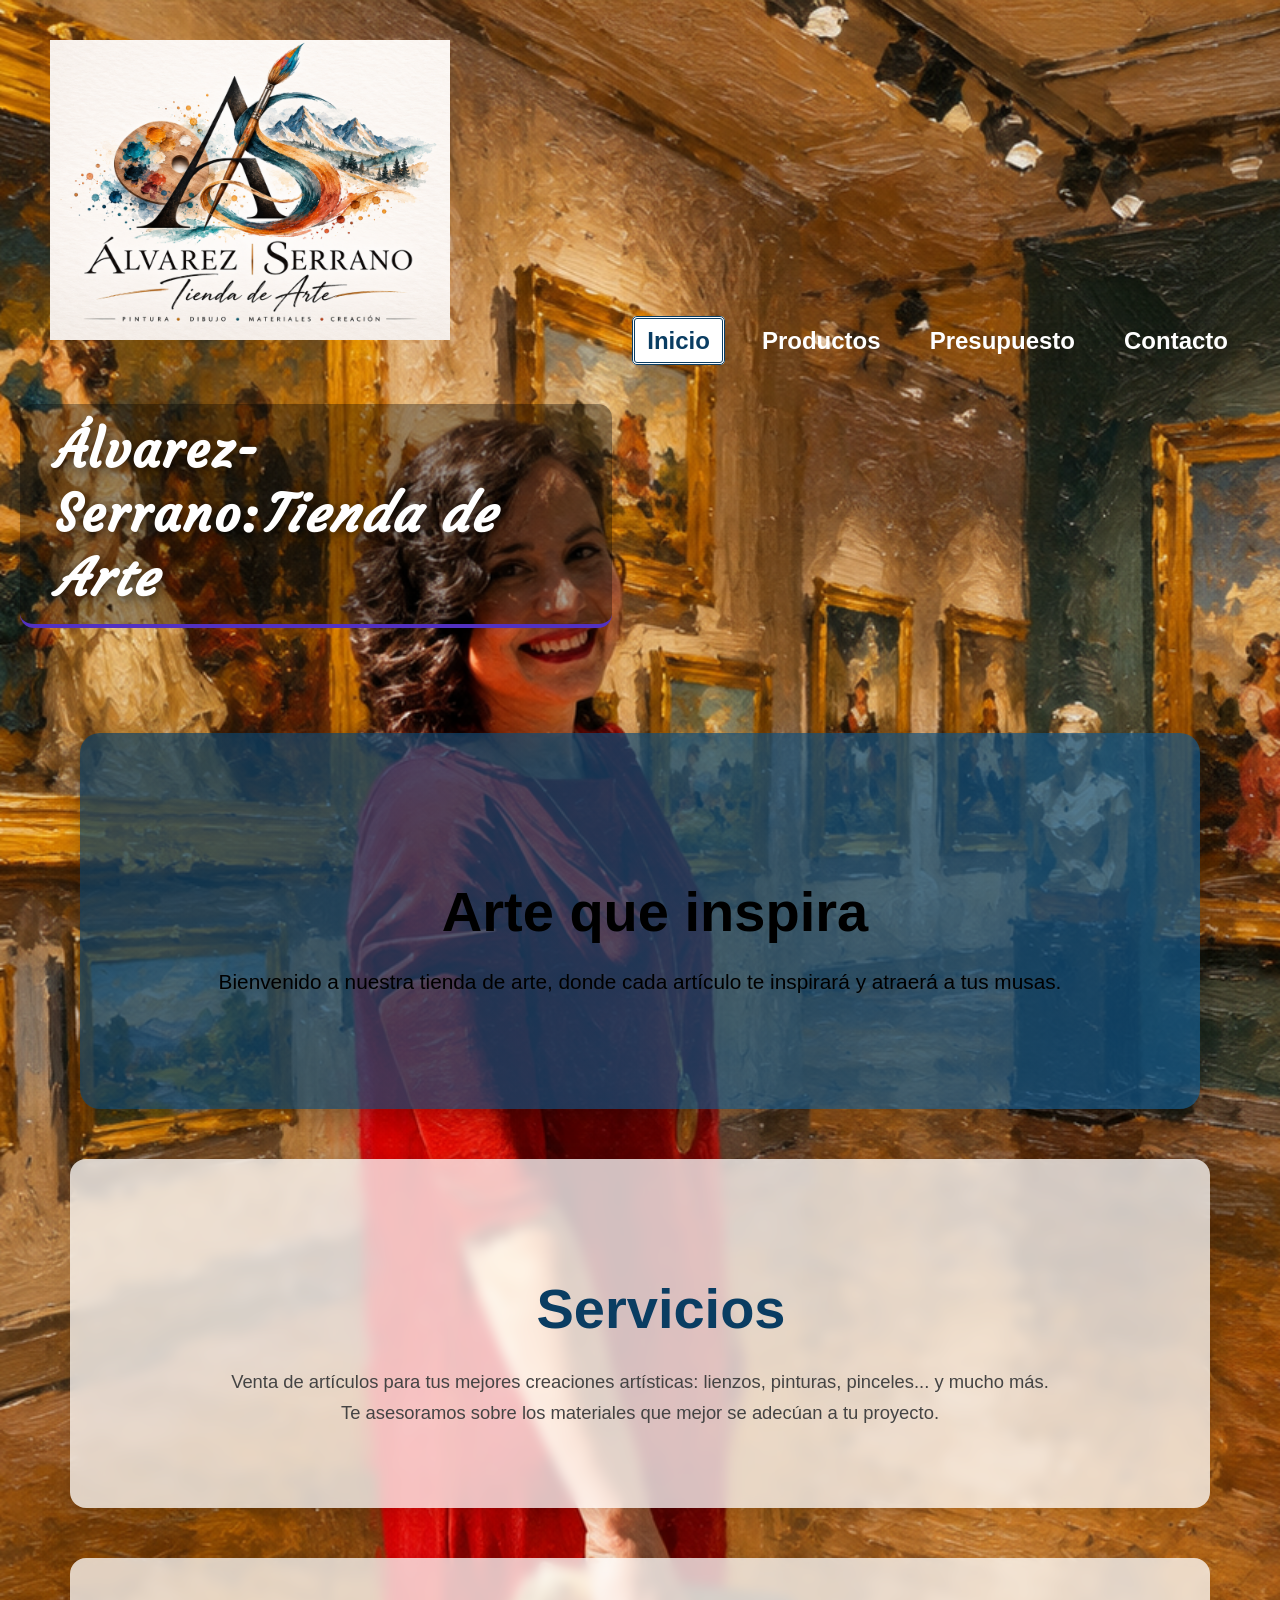
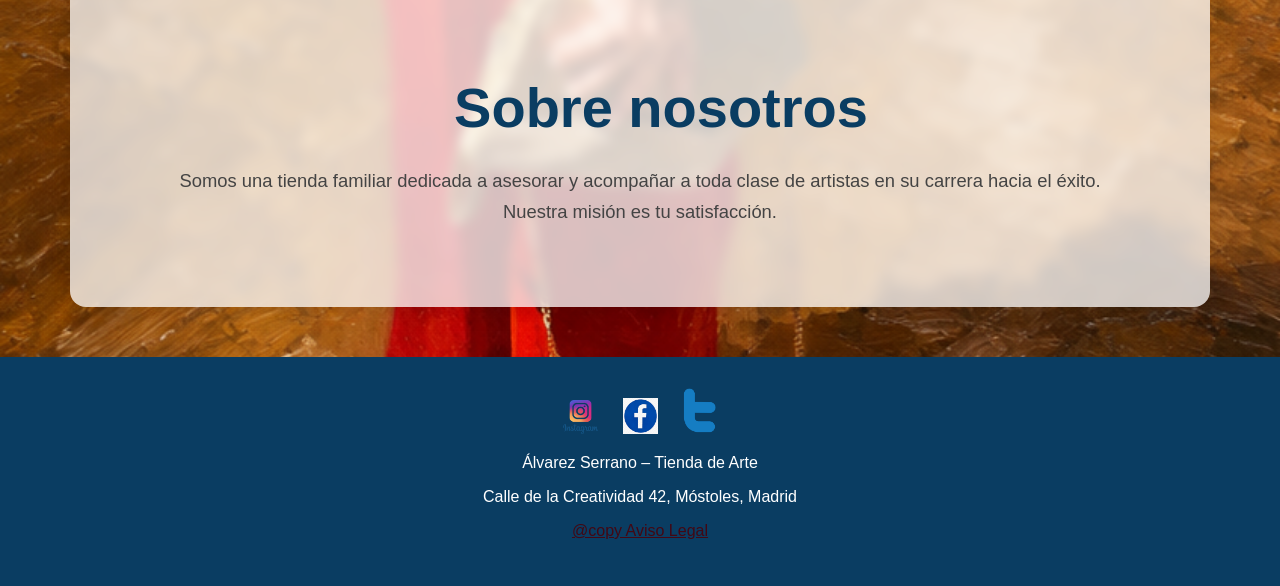
<file: index.html>
<!DOCTYPE html>
<html lang="es">
<head>
    <meta charset="UTF-8">
    <meta name="viewport" content="width=device-width, initial-scale=1.0">
    <title>Document</title>
    <link rel="stylesheet" href="./css/estilos.css">
    <link rel="preconnect" href="https://fonts.googleapis.com">
    <link rel="preconnect" href="https://fonts.gstatic.com" crossorigin>
    <link href="https://fonts.googleapis.com/css2?family=Courgette&display=swap" rel="stylesheet">
</head>
<body>
    <header><!--Creación del título e inserción del logo-->
        <div class="logotipo2">
            <img src="./images/logotipo3.png"
            alt="logotipo"
            width="1000"
            height="750">
            <h1>Álvarez-Serrano:<em>Tienda de Arte</em></h1>
        </div>
         <!--Creación del menú de navegación-->
        <nav>
            <ul>
                <li><a href="./index.html"              target="_self" class="active">Inicio</a></li>
                <li><a href="./views/productos.html"    target="_self">              Productos</a></li>
                <li><a href="./views/presupuesto.html"  target="_top">              Presupuesto</a></li>
                <li><a href="./views/contacto.html"     target="_parent">              Contacto</a></li>
            </ul>
        </nav>
    </header>
    <main>
        <!--PRIMERA SECCIÓN-->
         <section class="hero">
            <h2>Arte que inspira</h2>
            <p>Bienvenido a nuestra tienda de arte, donde cada artículo te inspirará y atraerá a tus musas.</p>
        </section>
        <!--SEGUNDA SECCIÓN-->
        <section class="servicios">
            <h2>Servicios</h2>
            <p>Venta de artículos para tus mejores creaciones artísticas: lienzos, pinturas, pinceles... y mucho más.<br>Te asesoramos sobre los materiales que mejor se adecúan a tu proyecto.</p>
        </section>
        <!--TERCERA SECCIÓN-->
        <section class="sobre">
            <h2>Sobre nosotros</h2>
            <p>Somos una tienda familiar dedicada a asesorar y acompañar a toda clase de artistas en su carrera hacia el éxito.<br> Nuestra misión es tu satisfacción.</p>
        </section>
    </main>
    <footer>
    <div class="redes">
        <a href="https://instagram.com"><img src="./images/Instagram.png"alt="Instagram"width="250"></a>
        <a href="https://facebook.com"><img src="./images/facbook.png"alt="Facebook"width="250"></a>
        <a href="https://twitter.com"><img src="./images/twitter.png"alt="Twitter"width="250"></a>
    </div>

    <p>Álvarez Serrano – Tienda de Arte</p>
    <p>Calle de la Creatividad 42, Móstoles, Madrid</p>
    <p><a href="./images/Aviso-Legal-Web.pdf"target="_blank">@copy Aviso Legal</a></p>
</footer> 
</body>


</html>
</file>
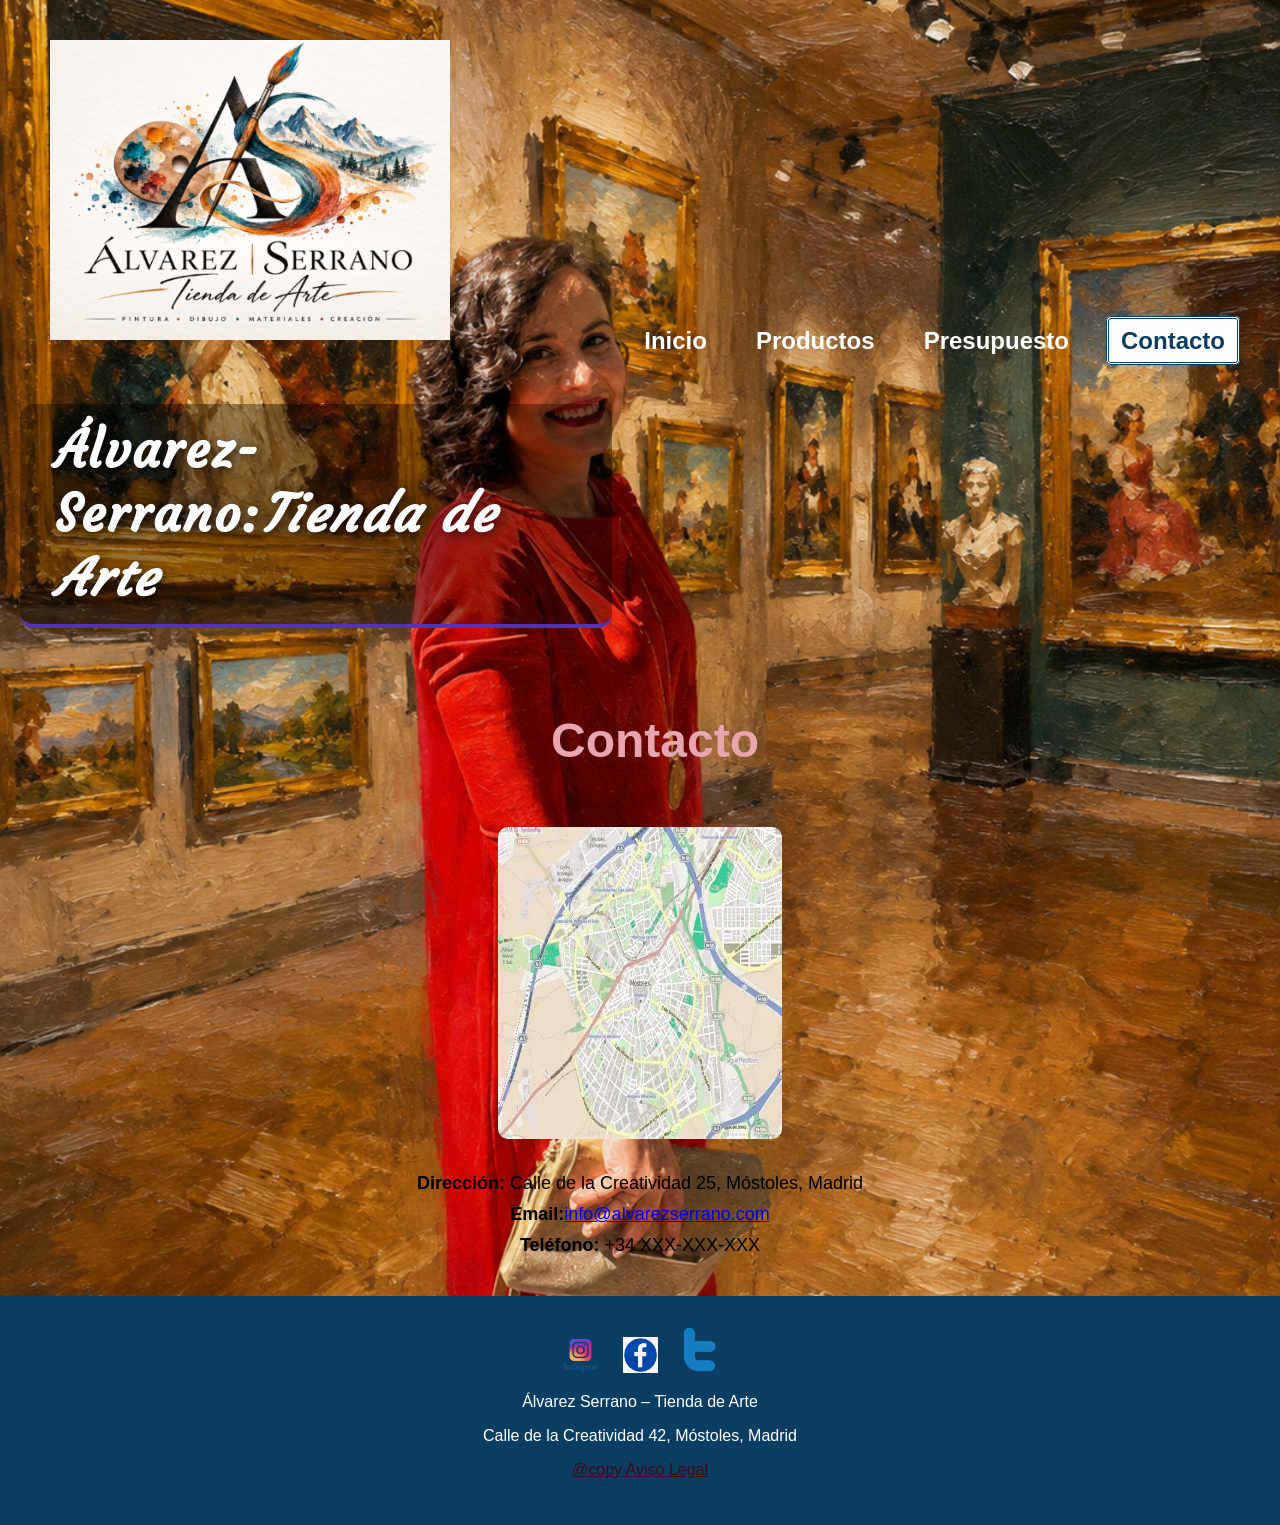
<file: views/contacto.html>
<!DOCTYPE html>
<html lang="es">
<head>
    <meta charset="UTF-8">
    <meta name="viewport" content="width=device-width, initial-scale=1.0">
    <title>Document</title>
    <link rel="stylesheet" href="./../css/estilos.css">
    <link rel="preconnect" href="https://fonts.googleapis.com">
    <link rel="preconnect" href="https://fonts.gstatic.com" crossorigin>
    <link href="https://fonts.googleapis.com/css2?family=Courgette&display=swap" rel="stylesheet">
</head>
<body>
    <header><!--inserción del logo-->
        <div class="logotipo2">
            <img src="./../images/logotipo2.png" 
            alt="logotipo"
            width="1000"
            height="750">
            <h1>Álvarez-Serrano:<em>Tienda de Arte</em></h1>
        </div>
         <!--De nuevo aparece el menú-->
        <nav>
            <ul>
                <li><a href="./../index.html"              target="_self">Inicio</a></li>
                <li><a href="./productos.html"             target="_self">Productos</a></li>
                <li><a href="./presupuesto.html"           target="_top">Presupuesto</a></li>
                <li><a href="./contacto.html"class="active"target="_self">Contacto</a></li>
            </ul>
        </nav>
    </header>
<main>
    <h2 class="contacto">Contacto</h2>
    <label class="mapa-box">
        <input type="checkbox" class="mapa-zoom">
        <img src="./../images/mapa2.webp"
        alt="Mapa de ubicación"
        class="mapa"
        width="474"
        height="312">
    </label>
    <p><strong>Dirección:</strong> Calle de la Creatividad 25, Móstoles, Madrid</p>
    <p><strong>Email:</strong><a href="mailto:in@alvarezserrano.com">info@alvarezserrano.com</a></p>
    <p><strong>Teléfono:</strong> +34 XXX-XXX-XXX</p>
</main>
<footer>
    <div class="redes">
        <a href="https://instagram.com"><img src="./../images/Instagram.png" alt="Instagram"width="250"></a>
        <a href="https://facebook.com"><img src="./../images/facbook.png" alt="Facebook"width="250"></a>
        <a href="https://twitter.com"><img src="./../images/twitter.png" alt="Twitter"width="250"></a>
    </div>

    <p>Álvarez Serrano – Tienda de Arte</p>
    <p>Calle de la Creatividad 42, Móstoles, Madrid</p>
    <p><a href="./../images/Aviso-Legal-Web.pdf"target="_blank">@copy Aviso Legal</a></p>
</footer>
</body>

</html>
</file>
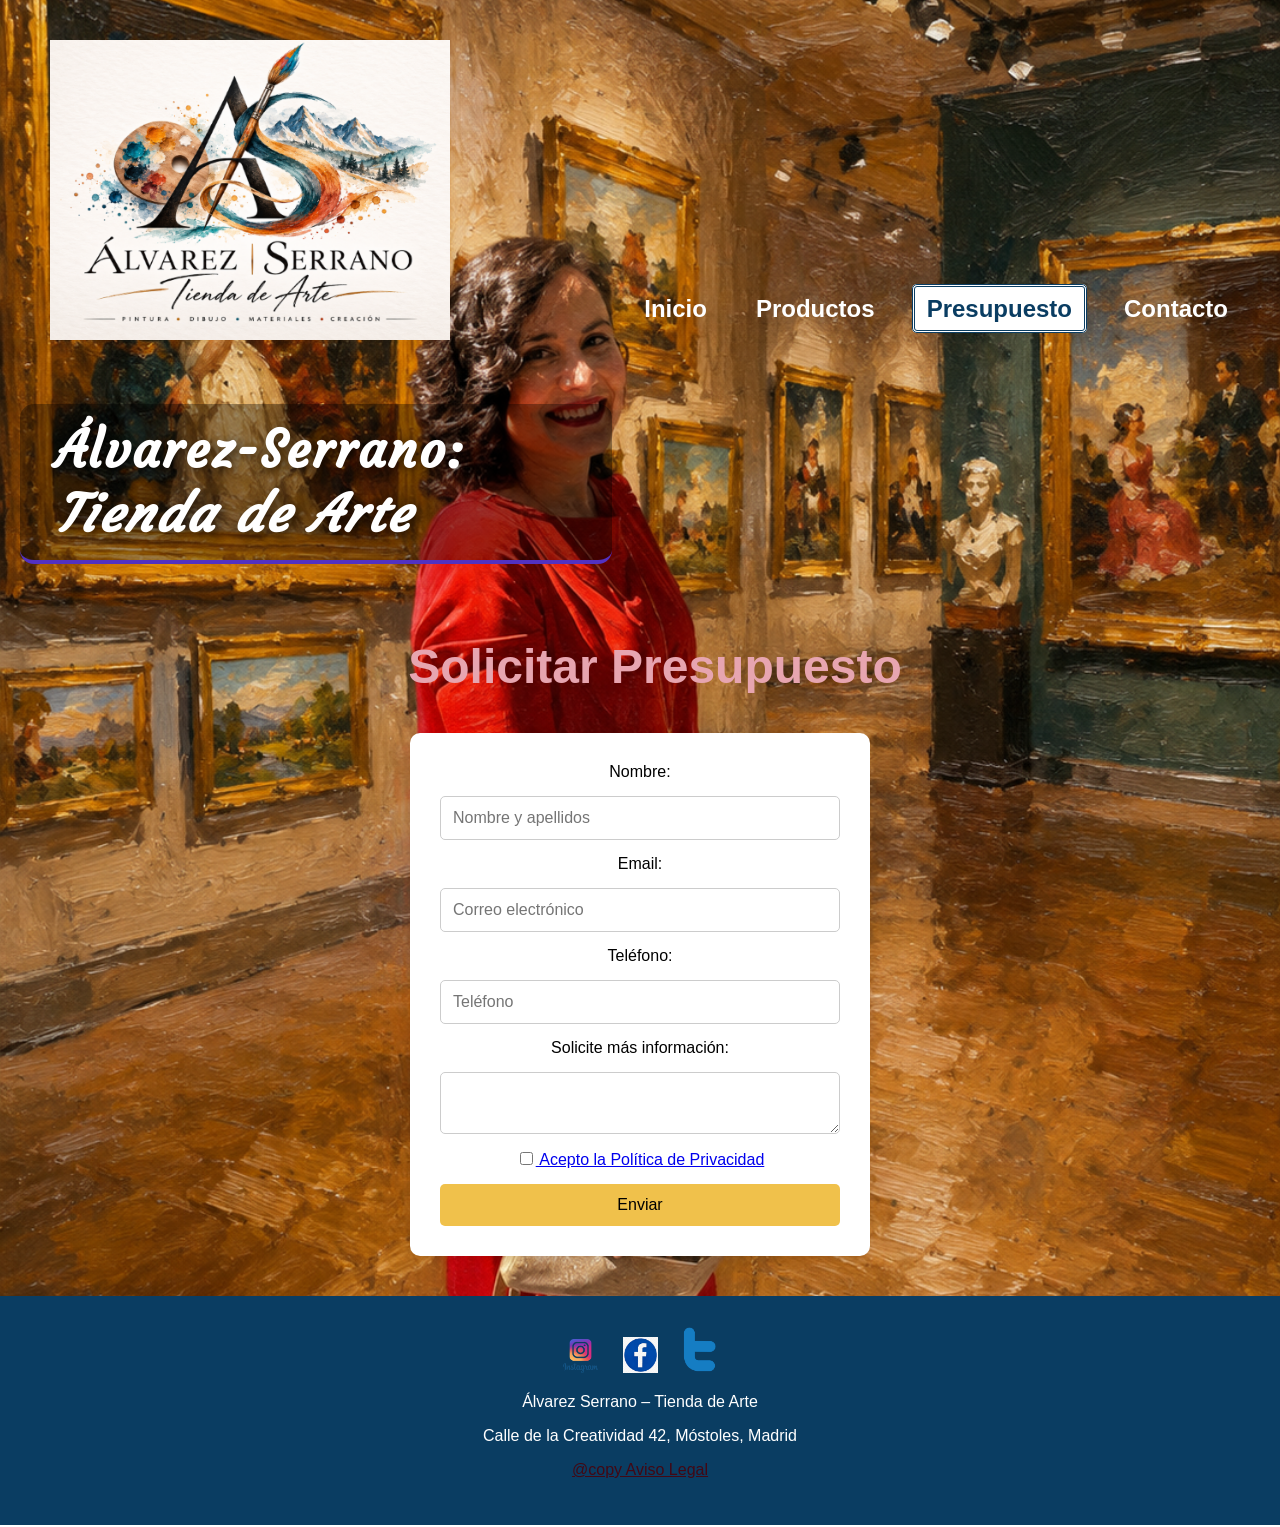
<file: views/presupuesto.html>
<!DOCTYPE html>
<html lang="es">
<head>
    <meta charset="UTF-8">
    <meta name="viewport" content="width=device-width, initial-scale=1.0">
    <title>Document</title>
    <link rel="stylesheet" href="./../css/estilos.css">
    <link rel="preconnect" href="https://fonts.googleapis.com">
    <link rel="preconnect" href="https://fonts.gstatic.com" crossorigin>
    <link href="https://fonts.googleapis.com/css2?family=Courgette&display=swap" rel="stylesheet">
</head>
<body>
    <header><!--inserción del logo-->
        <div class="logotipo2">
            <img src="./../images/logotipo2.png"
            alt="logotipo"
            width="1000"
            height="750">
            <h1>Álvarez-Serrano: <em>Tienda de Arte</em></h1>
        </div>
         <!--De nuevo aparece el menú-->
        <nav>
            <ul>
                <li><a href="./../index.html"                   target="_self">Inicio</a></li>
                <li><a href="./productos.html"                  target="_self">Productos</a></li>
                <li><a href="./presupuesto.html" class="active" target="_self">Presupuesto</a></li>
                <li><a href="./contacto.html"                   target="_parent">Contacto</a></li>
            </ul>
        </nav>
    </header>
    <main>
    <h2 class="presupuesto">Solicitar Presupuesto</h2>

    <form>
        <a>Nombre:</a>
            <input type="text" maxlength="" placeholder="Nombre y apellidos"
            required
            pattern="[A-Za-zÁÉÍÓÚáéíóúÑñ ]+"
            nombre="El nombre solo puede contener letras">

        <a>Email:</a>
            <input type="email" name="correo" placeholder="Correo electrónico"
            required
            pattern="[a-zA-Z0-9._%+-]+@[a-zA-Z0-9.-]+\.[A-Za-z]{2,}$"
            title="Introduce un correo electrónico, por ejemplo nombre@correo.com">

        <a>Teléfono:</a>
            <input type="tel" name= "teléfono" maxlength="9" minlength="9"
            placeholder="Teléfono"
            required
            pattern="[0-9]+"
            title="Introduce un número de teléfono">

        <a>Solicite más información:</a>
            <textarea maxlength="500" required></textarea>

        <a href="./../images/Aviso-Legal-Web.pdf"></ahref>
            <input type="checkbox" required>
            Acepto la Política de Privacidad
        </a>

        <button type="submit">Enviar</button>
    </form>
    </main>
    <footer>
    <div class="redes">
        <a href="https://instagram.com"><img src="./../images/Instagram.png" alt="Instagram"width="250"></a>
        <a href="https://facebook.com"><img src="./../images/facbook.png" alt="Facebook"width="250"></a>
        <a href="https://twitter.com"><img src="./../images/twitter.png" alt="Twitter"width="250"></a>
    </div>

    <p>Álvarez Serrano – Tienda de Arte</p>
    <p>Calle de la Creatividad 42, Móstoles, Madrid</p>
    <p><a href="./../images/Aviso-Legal-Web.pdf"target="_blank">@copy Aviso Legal</a></p>
</footer>
</body>


</html>
</file>
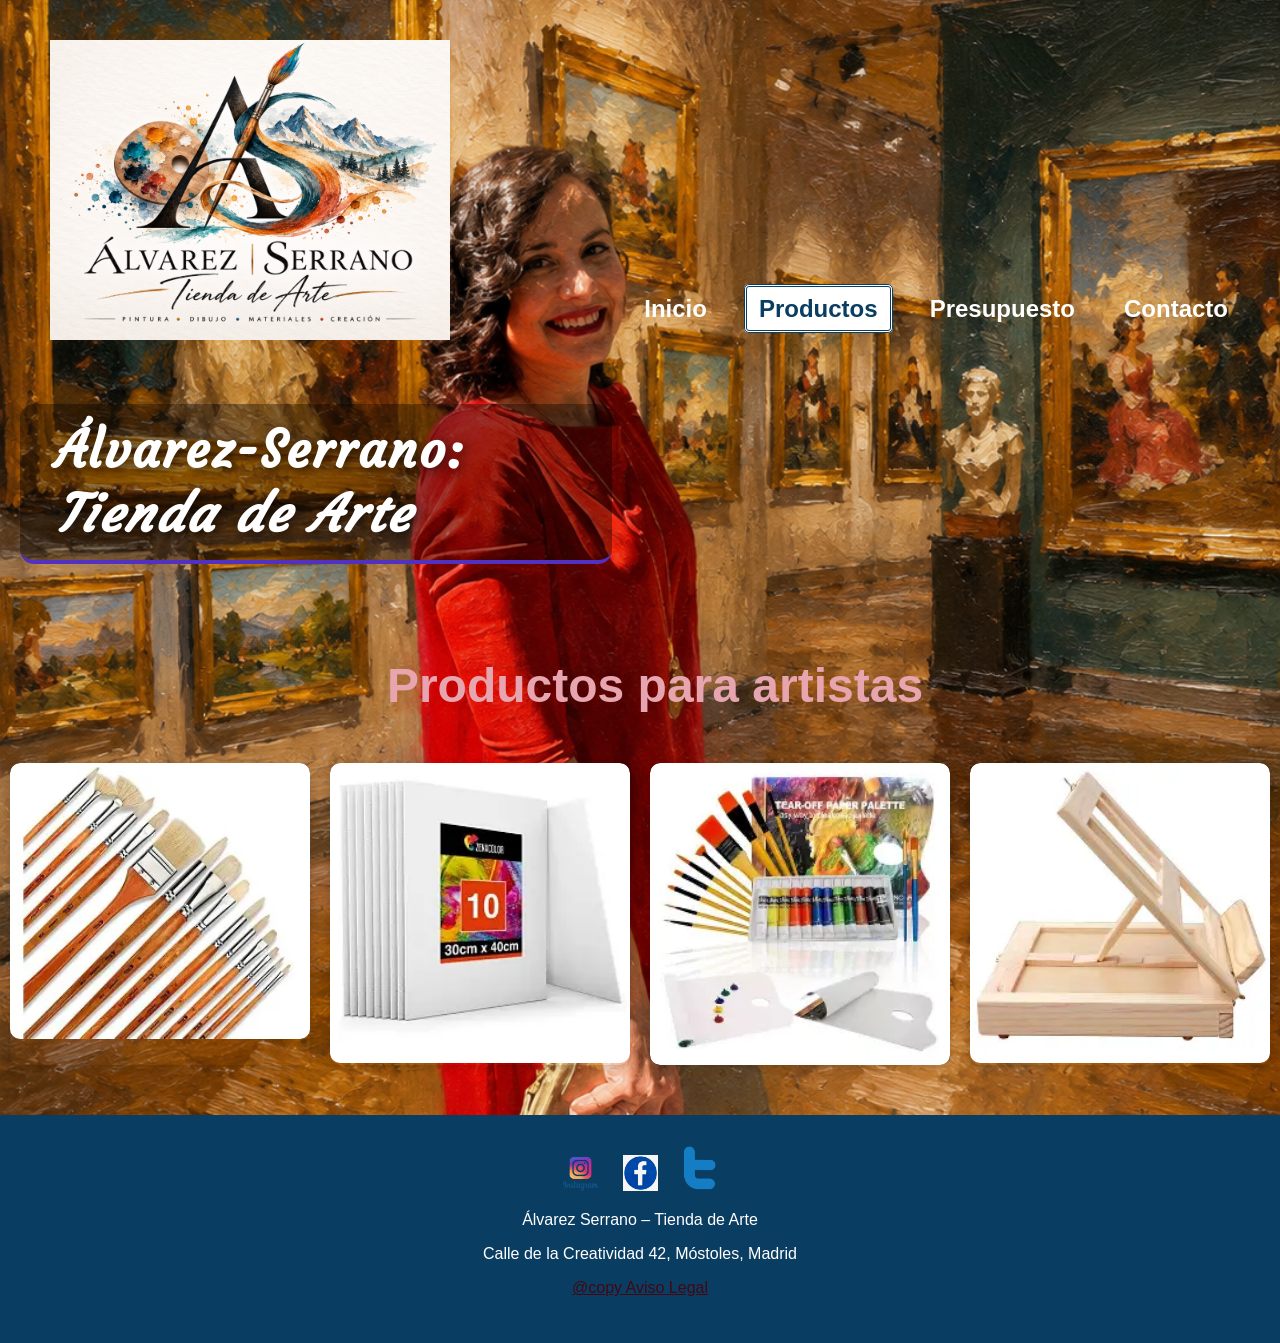
<file: views/productos.html>
<!DOCTYPE html>
<html lang="es">
<head>
    <meta charset="UTF-8">
    <meta name="viewport" content="width=device-width, initial-scale=1.0">
    <title>Document</title>
    <link rel="stylesheet" href="./../css/estilos.css">
    <link rel="preconnect" href="https://fonts.googleapis.com">
    <link rel="preconnect" href="https://fonts.gstatic.com" crossorigin>
    <link href="https://fonts.googleapis.com/css2?family=Courgette&display=swap" rel="stylesheet">
</head>
<body>
    <header><!--inserción del logo-->
        <div class="logotipo2">
            <img src="./../images/logotipo3.png"
            alt="logotipo"
            width="1000"
            height="750">
            <h1>Álvarez-Serrano: <em>Tienda de Arte</em></h1>
        </div>
         <!--Denuevo aparece el menú-->
        <nav>
            <ul>
                <li><a href="./../index.html"                   target="_self">Inicio</a></li>
                <li><a href="./productos.html" class="active"   target="_self">Productos</a></li>
                <li><a href="./presupuesto.html"                target="_top">Presupuesto</a></li>
                <li><a href="./contacto.html"                   target="_parent">Contacto</a></li>
            </ul>
        </nav>
    </header>
    <main>
       <h2 class="PA">Productos para artistas</h2>
       <div class="Productos">
            <div class="item" data-price="Desde 10€">
                <img src="./../images/pinceles.webp"
                alt="pinceles"
                width="271"
                height="249">
            </div>
            <div class="item" data-price="Desde 20€">
                <img src="./../images/lienzos.webp"
                alt="lienzos"
                width="257"
                height="257">
            </div>
            <div class="item" data-price="Desde 5€">
                <img src="./../images/juegoPinturas.webp"
                alt="juego de pinturas"
                width="236"
                height="237">
            </div>
            <div class="item" data-price="Desde 30€">
                <img src="./../images/caballete.webp"
                alt="caballetes"
                width="253"
                height="253">
            </div>
       </div>
    </main>

    <footer>
    <div class="redes">
        <a href="https://instagram.com"><img src="./../images/Instagram.png" alt="Instagram"width="250"></a>
        <a href="https://facebook.com"><img src="./../images/facbook.png" alt="Facebook"width="250"></a>
        <a href="https://twitter.com"><img src="./../images/twitter.png" alt="Twitter"width="250"></a>
    </div>

    <p>Álvarez Serrano – Tienda de Arte</p>
    <p>Calle de la Creatividad 42, Móstoles, Madrid</p>
    <p><a href="./../images/Aviso-Legal-Web.pdf" target="_blank">@copy Aviso Legal</a></p>
</footer> 
</body>


</html>
</file>
<file: css/estilos.css>
/*-----ESTILOS GENERALES DEL SITIO------*/
body{
    margin: 0;
    font-family:'Franklin Gothic Medium', 'Arial Narrow', Arial, sans-serif;
    background-image:url(./../images/Fondo.png);
    background-size: cover;
    background-repeat: no-repeat;
    background-position: center;
}

/*----CABECERA: LOGOTIPO Y TÍTULO PRINCIPAL-------*/
header{
    background:transparent/*fondo transparente para dejar ver la imágen*/;
    color: white;/*tento en blanco*/
    padding: 20px;/*espacio interno*/
    display: flex;/*coloca los elementos en línea*/
    justify-content: space-between;/*separo logotipo y menú*/
    align-items: center;/*centrar verticalmente*/
}
/* Contenedor del logotipo y título*/
.logotipo2{
    display: flex;
    flex-direction: column; /* imágen y título en columna*/
    align-items: flex-start;/* alineación a la izquierda*/
    gap: 10px; /* separación entre elementos*/
}
/* imágen del logotipo*/
.logotipo2 img{
    height: 300px;
    width: auto; /* mantiene la proporción*/
    padding: 20px;
    margin-left: 10px;
}
.logotipo2 img:hover{
    transform: scale(1.3); /* efecto zoom*/
    transition:all 1s ease-in-out; /* transición suave*/
}
/* Título principal*/
.logotipo2 h1{
    font-family: "Courgette", cursive;
    font-size: 3.2rem;
    font-weight: 700;
    letter-spacing: 2px;
    color: #fff;
    text-shadow: 3px 3px 12px rgba(0,0,0,0.65);
    background: rgba(0,0,0,0.35);
    padding: 14px 35px;
    border-radius: 14px;
    border-bottom: 4px solid #5231c1;
}

/*--------MENÚ DE NAVEGACIÓN-------*/
nav ul{
    list-style: none; /* elimina viñetas*/
    display: flex; /* elementos en fila*/
    gap: 25px; /* separación*/
    margin: 0;
    padding: 20px;
    font-size: 1.5rem;
}

nav a{
    color: white;
    text-decoration:none;
    padding: 8px 12px;
    border-radius: 5px;
    transition: 0.3s; /* animación hover*/
    font-weight: bold;
}
/* Página activa*/
nav .active{
    color:#0A3D62;
    background:white;
    border-style: double; /* borde decorativo*/
}
/* Efecto hover*/
nav a:hover{
    background: #F0C14B;      
    color: #0A3D62;
}

/*------SECCIONES GENERALES-----*/
section {
    padding: 60px; /* espacio interno*/
    margin: 50px auto; /* separación vertical*/
    max-width: 1000px;
    background: #ffffff; /* fondo blanco*/
    border-radius: 16px; /* esquinas redondeadas*/
    box-shadow: 0 6px 20px rgba(0,0,0,0.12); /* sombra suave*/
    transition: transform 0.3s ease, box-shadow 0.3s ease; /* animación*/
}
section:hover {
    transform: translateY(-6px); /* efecto flotante*/
    box-shadow: 0 10px 28px rgba(0,0,0,0.18);
}
/* sección principal*/
.hero {
    background: linear-gradient(120deg, rgba(10, 61, 98, 0.7), rgba(20, 90, 141, 0.7)); */ degradado*/
    color: white;
    padding: 100px 60px;
    border-radius: 20px;
    text-align: center;
    box-shadow: 0 8px 25px rgba(0,0,0,0.25);
}
.hero h2 {
    font-size: 3.5rem;
    margin-bottom: 20px;
}
.hero p {
    font-size: 1.3rem;
    line-height: 1.7;
}
/* secciones de servicios y sobre nosotros*/
.servicios, .sobre {
    background: rgba(255, 255, 255, 0.75); /* blanco semitransparente */
    border-radius: 16px;
    padding: 70px;
    box-shadow: 0 6px 20px rgba(0,0,0,0.12);
    backdrop-filter: blur(6px); /* desenfoque */
}
.servicios h2, .sobre h2 {
    font-size: 3.5rem;
    margin-bottom: 25px;
    color: #0A3D62;
    padding-left: 12px;
}
.servicios p, .sobre p {
    font-size: 1.15rem;
    line-height: 1.7;
    color: #444;
}
/*-----PRODUCTOS-----*/
.PA{
    color: rgb(231, 165, 176);
    font-size: 3rem;
}
.Productos{
    display: grid; /* crea la cuadrícula */
    grid-template-columns: repeat(auto-fit, minmax(250px, 1fr));/* adaptable*/
    gap: 20px;
    padding: 10px;
}
/* Tarjeta de producto*/
.item{
    position: relative; /* para colocar el precio encima */
    overflow:hidden; /* no se sale el zoom */
    border-radius: 10px;
    box-shadow: 0 2px 10px rgba(0,0,0,0.2);
    transition: transform 0.3s ease, box-shadow 0.3s ease;
}

.item img{
    width: 100%;
    height: auto;
    display: block;
    border-radius: 10px;
    transition: transform 0.4s ease, filter 0.4s ease;
}

.item:hover{
    transform: translateY(-5px);
    box-shadow: 0 6px 18px rgba(0,0,0,0.25); 
}

.item:hover img{
    transform: scale(1.1); /* zoom suave */
    filter: brightness(0.7); /* oscurece para que el precio destaque */
}
/* Precio mostrado en hover*/
.item::after{
    content: attr(data-price); /* toma el precio del HTML */
    position: absolute;
    bottom: 10px;
    left: 50%;
    transform: translateX(-50%);
    background: rgba(0,0,0,0.7);
    color: white;
    padding: 8px 12px;
    border-radius: 5px;
    font-size: 18px;
    opacity: 0; /* oculto por defecto */
    transition: opacity 0.3s ease;
}

.item:hover::after{ /*muestra el precio al pasar el ratón*/
    opacity: 1;
}
h2{
    margin-left: 30px;
}

/*-----FORMULARIO DE PRESUPUESTO-----*/
.presupuesto{
    color: rgb(231, 165, 176);
    font-size: 3rem;
    text-align: center;
    margin-top: 20px;
}

form{
    background: white;
    padding: 30px;
    max-width: 400px;
    margin: 30px auto;
    border-radius: 10px;
    box-shadow: 0 2px 10px rgba(0,0,0,0.1);
    display: flex;
    flex-direction: column;
    gap: 15px;
}

input, textarea{
    padding: 12px;
    border: 1px solid #ccc;
    border-radius: 5px;
    font-size: 16px;
}

button{
    padding: 12px;
    background: #F0C14B;
    border: none;
    border-radius: 5px;
    cursor: pointer;
    font-size: 16px;
    transition: 0.3s;
}

button:hover{
    background: #d9aa3d;
}

/*----CONTACTO Y MAPA----*/
/* Contenedor que actúa como botón */
.mapa-box{
    cursor:all-scroll; /* cursor personalizado*/
    display: inline-block;
    position: relative;
}

/* Ocultamos el checkbox */
.mapa-zoom{
    display: none;
}

/* Imagen normal */
.mapa{
    display: block;
    margin: 20px auto;
    width: 60%;
    max-width: 600px;
    border-radius: 10px;
}

/* Fondo oscuro cuando se activa el zoom */
.mapa-zoom:checked ~ .mapa{
    position: fixed;
    top: 50%;
    left: 50%;
    transform: translate(-50%, -50%) scale(1.5);
    z-index: 9999;
    box-shadow: 0 0 20px rgba(0,0,0,0.6);
}

/* Fondo oscuro detrás */
.mapa-zoom:checked ~ .mapa::before{
    content: "";
    position: fixed;
    inset: 0;
    background: rgba(0,0,0,0.6);
    z-index: 9998;
}
.contacto{
    color: rgb(231, 165, 176);
    font-size: 3rem;
    text-align: center;
    margin-top: 30px;
}
main{
    text-align: center;
}
main p{
    text-align: center;
    font-size: 18px;
    margin: 10px 0;
}

/*-----PIE DE PÁGINA-----*/
footer{
    background: #0A3D62;
    color: white;
    text-align: center;
    padding: 30px;
    margin-top: 40px;
}
footer img{
    width: 35px;
    margin: 0 10px;
    transition: all 1s ease-in-out;
}

footer img:hover{
    transform: scale(1.5);
    transition: all 1s ease-in-out;
}
footer a{
    color:rgb(66, 8, 20);
}
</file>
